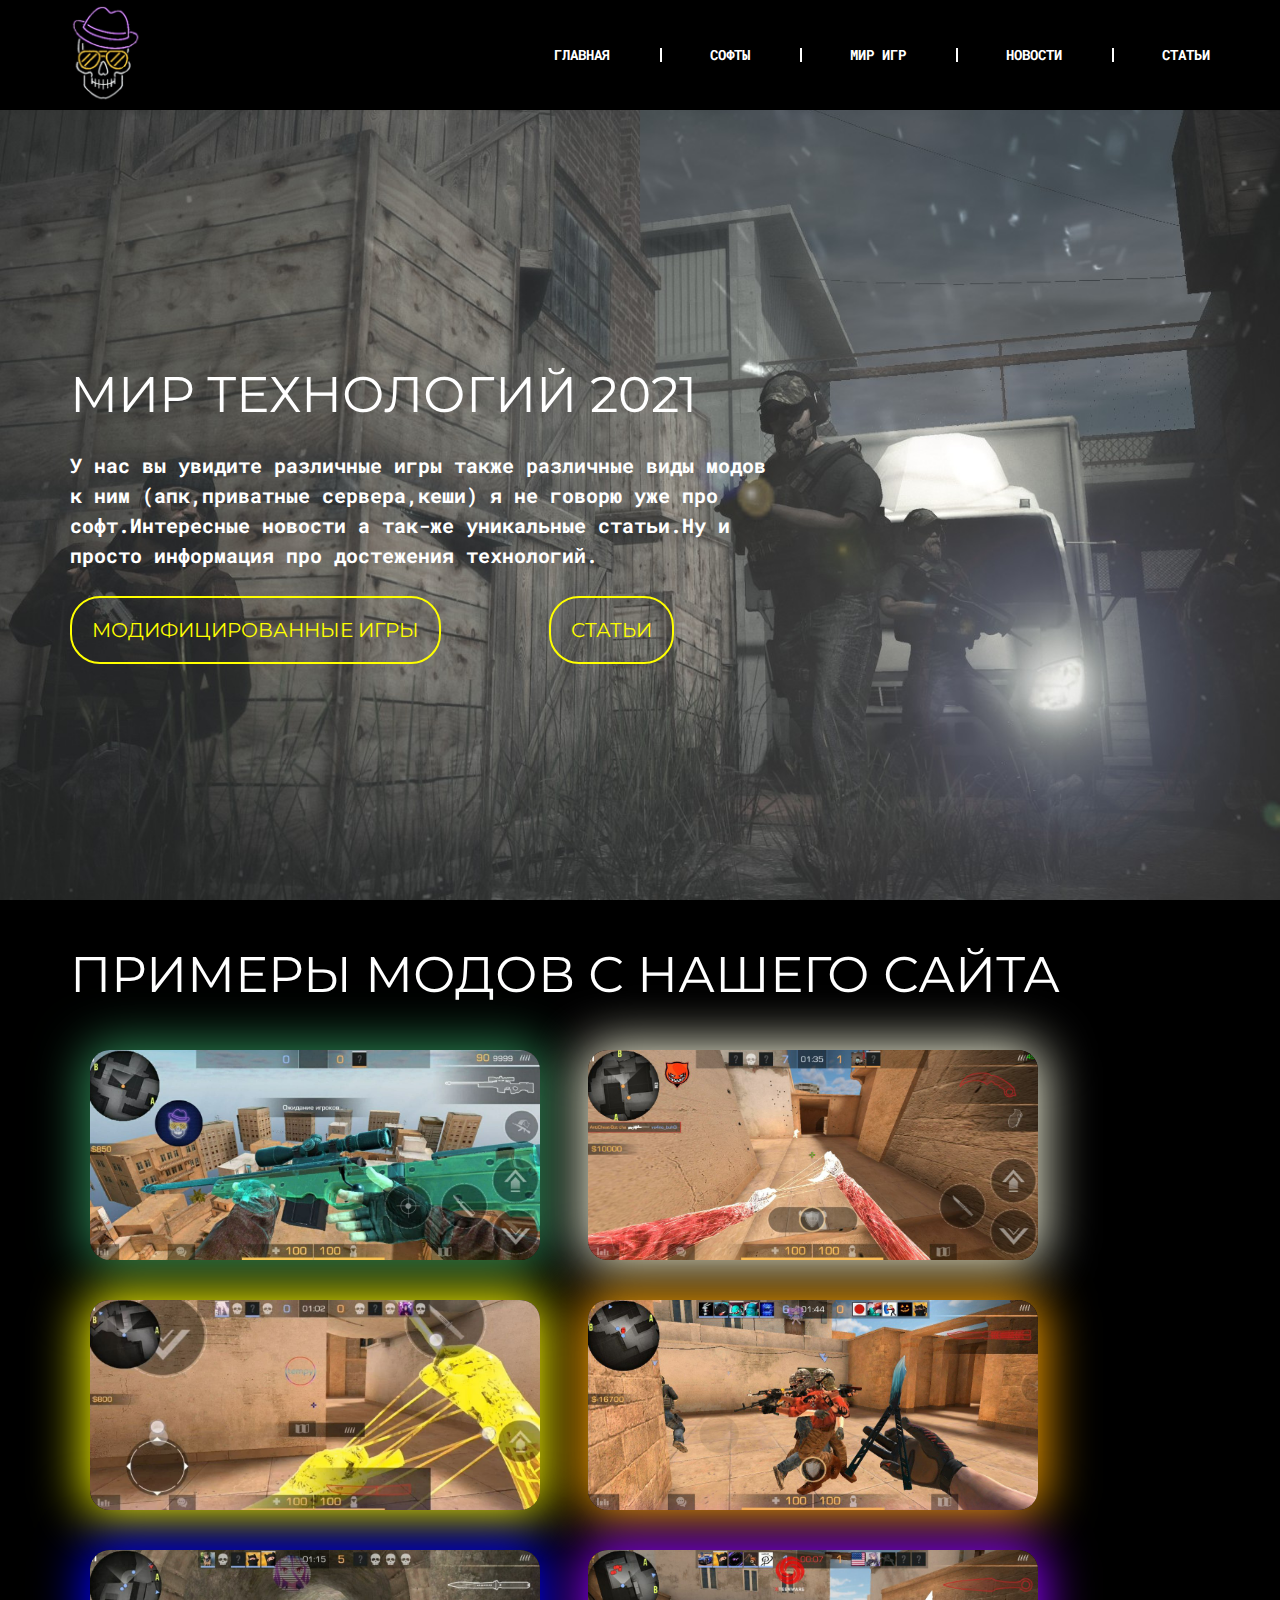
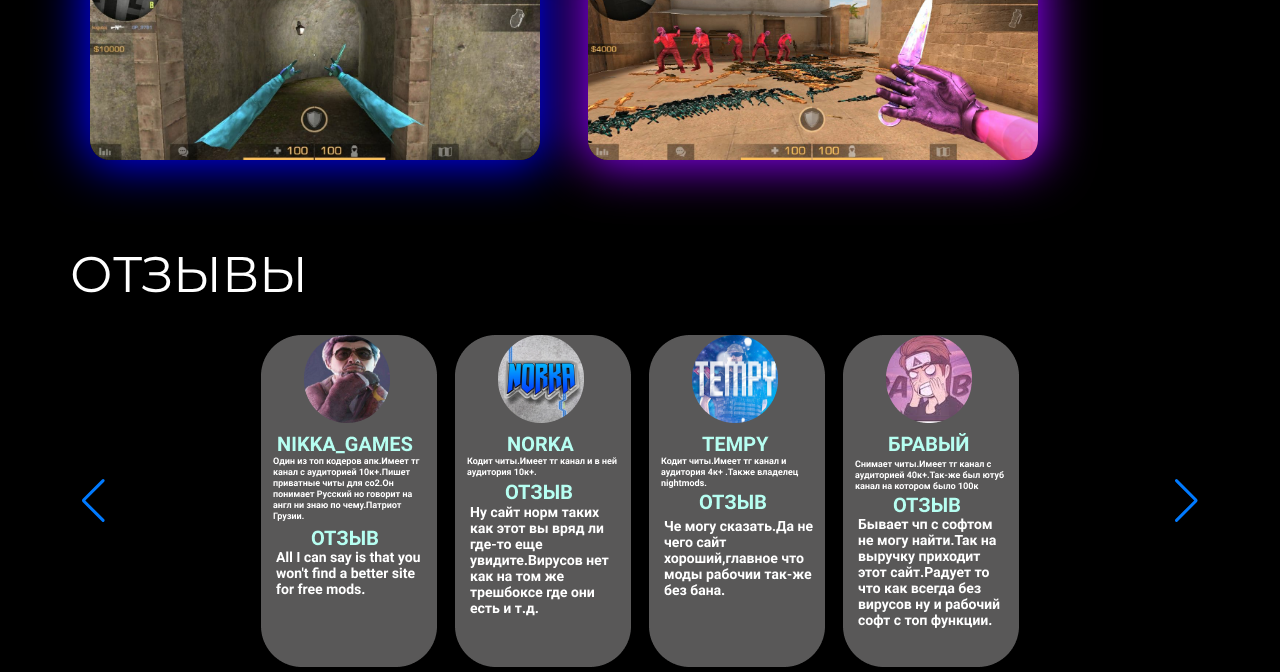
<file: index.html>
<!DOCTYPE html>
<html lang="en">

<head>
	<meta charset="UTF-8">
	<meta name="viewport" content="widtg=device-width,initial-scale=1.0,maximum-scale=1.0,user-scalable=0">
	<meta name="format-detection" content="telephone=no">
	<title>Hackday</title>
	<link href="https://fonts.googleapis.com/css2?family=Montserrat:wght@600&family=Roboto+Mono:wght@300&display=swap"
		rel="stylesheet">
	<link href="https://fonts.googleapis.com/css2?family=Roboto:wght@700&display=swap" rel="stylesheet">
	<link rel="stylesheet" href="css/swiper-bundle.min.css">

	<link rel="stylesheet" href="css/styles.css">
	<link rel="stylesheet" href="css/o.css">
	<link rel="stylesheet" href="css/media.css">
</head>

<body>
	<div class="header">
		<div class="wrapper">
			<div class="navigation">
				<div class="logo">
					<img class="logo_ava" src="img/ava.jpg" alt="logo">
				</div>
				<ul class="menu">
					<li><a class="menu_main" href="index.html">Главная</a></li>
					<li><a class="menu_apps" href="apps.html">Софты</a></li>
					<li><a class="menu_games" href="games.html">Мир игр</a></li>
					<li><a class="menu_news_web" href="news.html">Новости</a></li>
					<li><a class="menu_articles" href="">Статьи</a></li>
				</ul>
			</div>
		</div>
	</div>
	</div>
	<div class="notification">
		<div class="left_noth_prem">
			<div class="tit">Подпишысь на наши социальные сети!!!</div>
			<div class="descr">Чтобы быть в курсе всех новых модов и статей от ориг источника</div>
			<div class="btns">
				<a href="#" target="_blank" class="youtube_bg">Discord</a>
				<a href="https://t.me/HackDayy" target="_blank" class="Tg_bg">Telegram</a>
			</div>
		</div>

		<div class="right_noth_prem">
			<img src="./img/social_icons.svg" alt="">
		</div>
	</div>
	<div class="banner">
		<div class="wrapper">
			<div class="banner_mess">
				<h1 class="title">МИР ТЕХНОЛОГИЙ 2021</h1>
				<p class="discription">У нас вы увидите различные игры также различные виды модов к ним (апк,приватные
					сервера,кеши) я не говорю уже про софт.Интересные новости а так-же уникальные статьи.Ну и просто
					информация про достежения технологий.</p>
			</div>
			<div class="banner_butt">
				<a class="banner_game" href="games.html">МОДИФИЦИРОВАННЫЕ ИГРЫ</a>
				<a class="banner_articles" href="">СТАТЬИ</a>
			</div>
			<!--<div class="banner_man">
				<img src="img/kt_medal.png" alt="game_mod" class="kt">
			</div>-->
		</div>
	</div>
	<div class="work">
		<div class="wrapper">
			<div class="work_message">
				<h2 class="work_message_hello">ПРИМЕРЫ МОДОВ С НАШЕГО САЙТА</h2>
			</div>
			<div class="work_gallery">
				<img class="hack1" src="img/hello.jpg">
				<img class="hack2" src="img/hack1.jpg">
				<img class="hack3" src="img/hack_ye.jpg">
				<img class="hack4" src="img/hack3.jpg">
				<img class="hack5" src="img/hack_bl.jpg">
				<img class="hack6" src="img/hack2.jpg">
			</div>
		</div>
	</div>
	<div class="reviews">
		<div class="wrapper">
			<h1 class="reviews_title">ОТЗЫВЫ</h1>
			<div class="image-slider swiper-container">
				<div class="image-slider__wrapper swiper-wrapper">
					<div class="swiper-slide">
						<div class="image-slider__image">
							<img src="img/nikka_ka.png">
							<img src="img/Norka_ka.png">
							<img src="img/Tempy_ka.png">
							<img src="img/bravui_ka.png">
						</div>
					</div>
					<div class="image-slider__slide swiper-slide">
						<div class="image-slider__image">
							<img src="img/Axelz_ka.png">
							<img src="img/Xdco4e_ka.png">
							<img src="img/Flay_ka.png">
							<img src="img/Procheats_ka.png">
						</div>
					</div>
				</div>
				<div class="swiper-button-next"></div>
				<div class="swiper-button-prev"></div>
				<!--pagination-->
				<div class="swiper-pagination"></div>
			</div>
		</div>
<script src="js/swiper-bundle.min.js"></script>
<script src="js/script.js"></script>
</body>

</html>
</file>
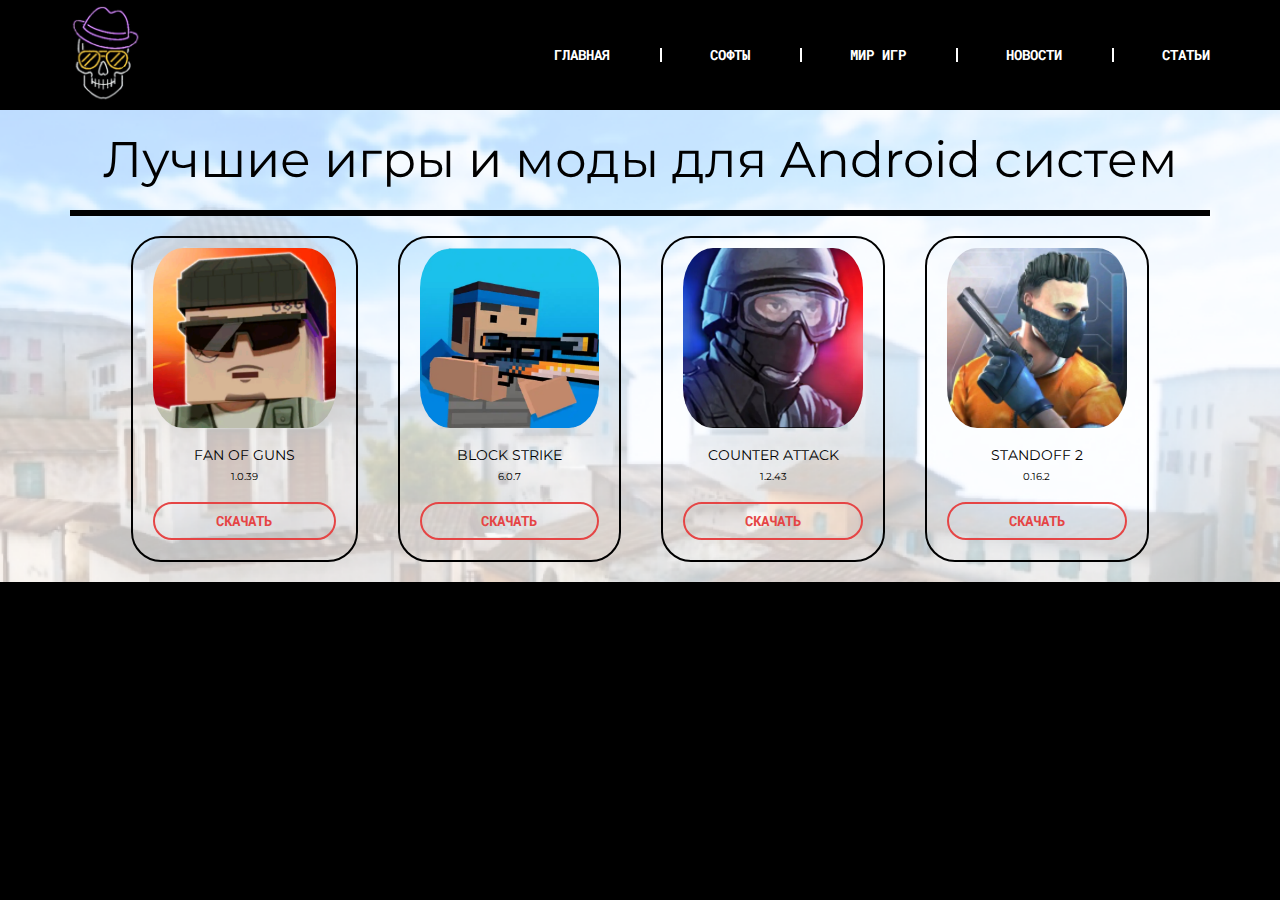
<file: games.html>
<!DOCTYPE html>
<html lang="en">
<head>
	<meta charset="UTF-8">
	<meta name="viewport" content="width=device-width, initial-scale=1.0">
	<title>Hackday</title>
	<link href="https://fonts.googleapis.com/css2?family=Montserrat:wght@600&family=Roboto+Mono:wght@300&display=swap" rel="stylesheet"> 
	<link href="https://fonts.googleapis.com/css2?family=Roboto:wght@700&display=swap" rel="stylesheet"> 
	<link rel="stylesheet"  href="css/styles.css">
	<link rel="stylesheet"  href="css/o.css">
	<link rel="stylesheet"  href="css/media.css">
</head>
<body>
	<div class="header">
		<div class="wrapper">
			<div class="navigation">
				<div class="logo">
				<img class="logo_ava" src="img/ava.jpg" alt="logo"></div>
					<ul class="menu">
						<li><a class="menu_main" href="index.html">Главная</a></li>
						<li><a class="menu_apps" href="apps.html">Софты</a></li>
						<li><a class="menu_games" href="games.html">Мир игр</a></li>
						<li><a class="menu_news_web" href="news.html">Новости</a></li>
						<li><a class="menu_articles" href="">Статьи</a></li>
					</ul>
				</div>
			</div>
		</div>
	</div>
	<div class="game_banner">
		<div class="wrapper">
			<h1 class="title_game">Лучшие игры и моды для Android систем</h1>
		<!--STANDOFF 2 -->
			<div class="icons_game_banner">
				<div class="cart_game">
					<img class="img_game" src="img/so2.jpg">
					<p class="name_game">STANDOFF 2</p>
					<p class="vers_game">0.16.2</p>
					<a class="download_game" href="">СКАЧАТЬ</a>
				</div>
<!--COUNTER ATTACK -->
				<div class="cart_game">
					<img class="img_game" src="img/counter-attack.jpg">
					<p class="name_game">COUNTER ATTACK </p>
					<p class="vers_game">1.2.43</p>
					<a class="download_game" href="">СКАЧАТЬ</a>
				</div>
<!--BLOCK STRIKE-->
				<div class="cart_game">
					<img class="img_game" src="img/block-strike.jpg">
					<p class="name_game">BLOCK STRIKE</p>
					<p class="vers_game">6.0.7</p>
					<a class="download_game" href="">СКАЧАТЬ</a>
				</div>
<!-- FAN OF GUNS-->
				<div class="cart_game">
					<img class="img_game" src="img/fan-of-guns.jpg">
					<p class="name_game">FAN OF GUNS</p>
					<p class="vers_game">1.0.39</p>
					<a class="download_game" href="">СКАЧАТЬ</a>
				</div>
			</div>
		</div>
	</div>
	
</body>
</html>
</file>
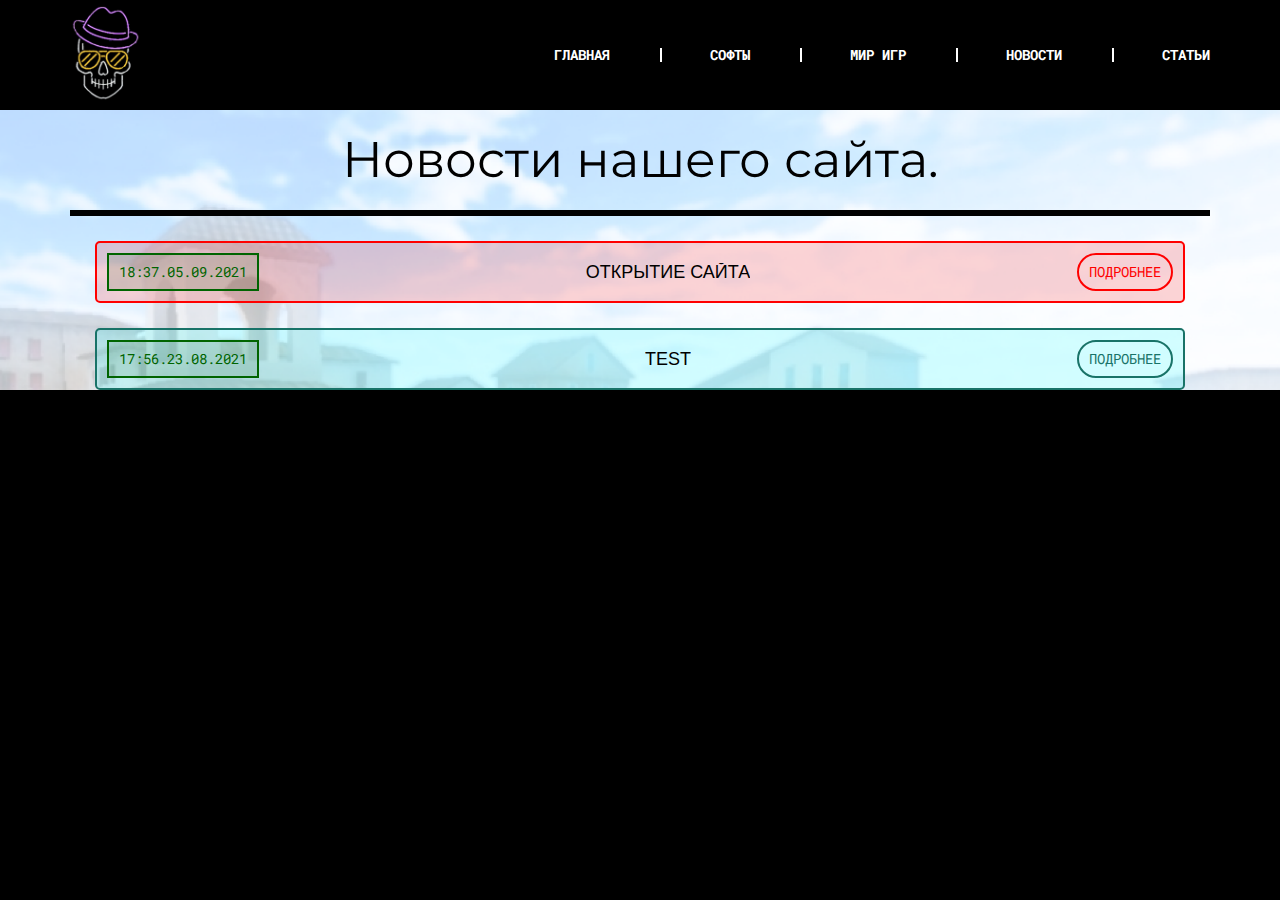
<file: news.html>
<!DOCTYPE html>
<html lang="en">
<head>
	<meta charset="UTF-8">
	<meta name="viewport" content="width=device-width, initial-scale=1.0">
	<title>Hackday</title>
	<meta charset="UTF-8">
	<meta name="viewport" content="width=device-width, initial-scale=1.0">
	<title>Hackday</title>
	<link href="https://fonts.googleapis.com/css2?family=Montserrat:wght@600&family=Roboto+Mono:wght@300&display=swap" rel="stylesheet"> 
	<link href="https://fonts.googleapis.com/css2?family=Roboto:wght@700&display=swap" rel="stylesheet"> 
	<link rel="stylesheet"  href="css/styles.css">
	<link rel="stylesheet"  href="css/o.css">
	<link rel="stylesheet"  href="css/media.css">
</head>
<body>
	<div class="header">
		<div class="wrapper">
			<div class="navigation">
				<div class="logo">
				<img class="logo_ava" src="img/ava.jpg" alt="logo"></div>
					<ul class="menu">
						<li><a class="menu_main" href="index.html">Главная</a></li>
						<li><a class="menu_apps" href="apps.html">Софты</a></li>
						<li><a class="menu_games" href="games.html">Мир игр</a></li>
						<li><a class="menu_news_web" href="news.html">Новости</a></li>
						<li><a class="menu_articles" href="">Статьи</a></li>
					</ul>
				</div>
			</div>
		</div>
	</div>
	<div class="news_banner">
		<div class="wrapper">
			<h1 class="news_title">Новости нашего сайта.</h1>
			<div class="news_info_cool">
				<p class="text_data_cool">18:37.05.09.2021</p>
				<p class="text_info_cool">ОТКРЫТИЕ САЙТА</p>
				<a class="text_etc_cool" href="">ПОДРОБНЕЕ</a>
			</div>
			<div class="news_info_cammon">
				<p class="text_data_cammon">17:56.23.08.2021</p>
				<p class="text_info_cammon">TEST</p>
				<a class="text_etc_cammon" href="">ПОДРОБНЕЕ</a>
			</div>
		</div>
	</div>
</body>
</html>
</file>
<file: css/styles.css>
body{
	background-color: black;
	font-family: 'Roboto Mono', monospace;
}
/*--------SUBS------------*/
.notification {
	border-radius: 25px;
	position: fixed;
	z-index: 1001;
	left: -400px;
	bottom: 20px;
	opacity: 0;
	width: 300px;
	height: 135px;
	box-shadow: 0 10px 20px -5px rgba(0, 0, 0, 0.4);
	background-repeat: no-repeat;
	background-position: center center;
	background-size: cover;
	transition: all 0.5s ease;
	display: flex;
	background-image: url('../img/bg_blue.svg');
}

.notification.blue {
	background-image: url('../img/bg_blue.svg');
}

.notification.red {
	background-image: url('../img/bg_red.svg');
}

.notification.go {
	left: 20px;
	opacity: 1;
}

.notification .left_noth_prem {
	width: 70%;
	padding: 10px;
	display: flex;
	flex-direction: column;
	justify-content: center;
}

.notification .left_noth_prem .tit {
	font-size: 15px;
	font-weight: 400;
	color: #fff;
	line-height: 1.2;
}

.notification .left_noth_prem .descr {
	font-weight: 300;
	font-size: 14px;
	color: rgba(255, 255, 255, 0.8);
	margin: 0.2em 0;
}

.notification .left_noth_prem > .btns {
	display: -webkit-flex;
	display: -moz-flex;
	display: -ms-flex;
	display: -o-flex;
	display: flex;
	-ms-align-items: center;
	align-items: center;
	justify-content: space-between;
	margin-top: 6px;
}

.notification .left_noth_prem > .btns a {
	border-radius: 3px;
	padding: 4px 0;
	color: #fff;
	text-decoration: none;
	text-align: center;
	font-size: 12px;
	transition: all 0.4s ease-in-out;
	display: block;
	width: 47%;
	box-shadow: 0 3px 6px rgba(0, 0, 0, 0.1);
}

.notification .left_noth_prem > .btns a:hover {
	box-shadow: 0 3px 6px rgba(0, 0, 0, 0.16);
	transform: scale(1.18);
}

.notification .left_noth_prem > .btns a.youtube_bg {
	background-image: linear-gradient(45deg, #ff416c, #ff4b2b);
}

.notification .left_noth_prem > .btns a.vk_bg {
	background-image: linear-gradient(45deg, #00b4db, #0083b0);
}

.notification .left_noth_prem > .btns a.Tg_bg {
	background-image: linear-gradient(45deg, #f82c8d, #a826e0);
}

.notification .right_noth_prem {
	width: 30%;
	display: -webkit-flex;
	display: -ms-flex;
	display: flex;
	padding: 10px;
}

.notification .right_noth_prem > img {
	width: 75px;
	height: auto;
	display: block;
	margin: auto;
}
/*------------------------*/
.wrapper{
	padding-left: 15px;
	padding-right: 15px;
	max-width: 1170px;
	margin: 0 auto;
	position: relative;
}
.navigation{
	display: flex;
	align-items: center;
	justify-content: space-between;
	padding-top: 5px;
	padding-bottom: 5px;
}
.logo_ava{
	height: 100px;
}
.menu{
	display: flex;
	padding_left: 0;
	font-weight: bold;
	text-transform: uppercase ;
	margin-bottom: 0;
}
.menu>li{
	padding-left: 50px;
	margin-left: 50px;
	position: relative;
}
.menu>li:first-child::before{
	display: none;
}
.menu>li:first-child{
	padding-left: 0;
	margin-left: 0;
}
.menu>li::before{
	display: block;
	content: "";
	width: 2px;
	height: 100%;
	background-color: white;
	position: absolute;
	left: 0;
}

.menu>li>a{
	text-decoration: none;
	color: white;
}
.menu_main:hover{
text-shadow: 0px 0px 2px whitesmoke;
}
.menu_apps:hover{
text-shadow: 0px 0px 2px whitesmoke;
}
.menu_games:hover{
text-shadow: 0px 0px 2px whitesmoke;
}
.menu_news_web:hover{
text-shadow: 0px 0px 2px whitesmoke;
}
.menu_articles:hover{
text-shadow: 0px 0px 2px whitesmoke;
}
.banner{
	color: white;
	/*background-color: #D93737;
	background-image: url(../img/night.jpg);*/
	background: url(../img/night.jpg) 0 0 no-repeat fixed;
	background-repeat: no-repeat;
	background-size: cover;
	background-position: center;
	padding-top: 260px;
	padding-bottom: 260px;
}
.title{
    font-family: 'Montserrat', sans-serif;
  	font-weight: black 900;
	font-size: 50px;
	padding-bottom: 30px;
}
.banner_game:hover{
	color: greenyellow;
	border: 2px solid greenyellow;
}
.banner_articles:hover{
	color: greenyellow;
	border: 2px solid greenyellow;
}
.kt{
	height: 1000px;
	margin: -600px 0 0 0;
	justify-content: flex-end;
	/*position: absolute;*/
	right: 0;
}
.discription{
	font-weight: bold;
	font-size: 20px;
	line-height: 30px;
	max-width: 700px;
}
.banner_butt>a{
	font-family: 'Montserrat', sans-serif;
	font-weight: bold 700;
	color: yellow;
	text-decoration: none;
	font-size: 20px;
	text-transform: uppercase;
	border: 2px solid yellow;
	padding: 20px;
	max-width: 190px;
	margin-right: 100px;
	text-align: center;
	border-radius: 30px;

}	
.banner_butt {
	margin-top: 50px;
}
.work{
	padding-bottom: 50px;
}
.work_message_hello{
	padding-top: 50px;
	font-family: 'Montserrat', sans-serif;
  	font-weight: black 900;
	font-size: 50px;
	padding-bottom: 30px;
	color: white;

}
.work_gallery>img{
	margin: 20px;
	height: 210px;
	width: 450px;
	border-radius: 20px;
}

.hack1{
	box-shadow: 0 0 50px 5px seagreen;
}
.hack2{
	box-shadow: 0 0 50px 5px beige;
}
.hack3{
	box-shadow: 0 0 50px 5px yellow;
}
.hack4{
	box-shadow: 0 0 50px 5px orange;
}
.hack5{
	box-shadow: 0 0 50px 5px blue;
}
.hack6{
	box-shadow: 0 0 50px 5px #9000ff;
}
.reviews{
	
}
.reviews_discription{
	font-weight: bold;
	font-size: 15px;
	line-height: 20px;
	max-width: 700px;
}
.slider__item>h4{
	background-color: white;
	color: white;
}
.slider__item{
	display: inline-block ;
	padding: 20px;
}
/* ------------------SLIDER--------------------- */
.reviews_title{
	color: white;
	font-family: 'Montserrat', sans-serif;
  	font-weight: black 900;
	font-size: 50px;
	padding-bottom: 30px;
	padding-top: 20px;
}
.image_slider{
	padding: 30px 0 70px 0;
}
.image-slider__wrapper{

}
.image-slider__slide{

}
.image-slider__image{
	text-align: center;
}
.image-slider__image>img{
	max-width: 100%;
}
.image-slider__image>img{
	padding: 5px;
}

/*--------------------------------*/
			 /*СОФТЫ*/
/*--------------------------------*/
.apps_banner{
	display: flex;
	justify-content: center;
	background: url(../img/province_2.png) 0 0 no-repeat fixed;
	background-color: white;
	background-repeat: no-repeat;
	background-size: cover;
	background-position: center;
}
.title_apps{
	display: flex;
	justify-content: center;
	font-family: 'Montserrat', sans-serif;
  	font-weight: black 900;
	font-size: 50px;
	padding-bottom: 30px;
	padding: 25px 0 25px 0;
	border-bottom: 6px solid black;
}
.icons_banner{
	display: flex;
	justify-content: center;
	flex-flow: row-reverse wrap-reverse;
}
.aep{
	height: 25px;
}
.cart_apps{
	color: black;
	display: inline-block;
	border-radius: 30px;
	margin: 20px;
	border: 2px solid black;
}
.name_apps{
	display: flex;
	justify-content: center;
	font-family: 'Montserrat', sans-serif;
	font-weight: bold 700;
	padding: 10px 20px 10px 20px;
}
.img_apps{
	height: 200px;
	border-radius: 50px;
	display: flex;
	justify-content: center;
	padding: 10px 20px 10px 20px;
}
.download_apps{
	display: flex;
	justify-content: center;
	font-weight: bold;
	margin: 20px;
	padding: 10px;
	color: #e54545;
	border: 2px solid #e54545;
	border-radius: 25px;

}
.download_apps:hover{
	color: white;
	background-color: #e54545;
}
/* PKKKKKKKKKKKKKK*/
.title_apps_pk{
	display: flex;
	justify-content: center;
	font-family: 'Montserrat', sans-serif;
  	font-weight: black 900;
	font-size: 50px;
	padding-bottom: 30px;
	padding: 25px 0 25px 0;
	border-bottom: 6px solid black;
}
/*popup*/
/*.popup{
	color: black;
	position: fixed;
	height: 100%;
	width: 100%;
	background-color: white;
	top: 0;
	left: 0;
}
.popup_body{
	min-height: 100%;
	display: flex;
	align-items: center;
	justify-content: center;
}
.popup_hi{
	display: flex;
	align-items: center;
	justify-content: center;
}
.popup_name{
	display: flex;
	justify-content: center;
}
.popup_discription{
	display: flex;
	justify-content: center;
}
*/

.popup_ava{
	display: flex;
	justify-content: center;
}
.popup_end{
	margin-top: 20px;
	display: flex;
	justify-content: center;
}
.dopap_telegram_icon{
	margin: 0 10px 0 0;
	border-radius: 50px;
	background-color: #33bd7a;
	height: 40px;
}
.dopap_telegram{
	font-weight: bold;
	color: #fff;
	background-color: /*#138a6e*/ #33bd7a;
	border-radius: 25px ;
	border: 2px solid #33bd7a;
	padding: 10px;
}
.dopap_telegram:hover{
	box-shadow: 0 0 20px #3ae894;
}
.timer{
	width: 200px;
	height: 200px;
	border-radius: 50%;
	background-color: #fff;
	display: flex;
	justify-content: center;
	align-items: center;
	overflow: hidden;
	position: relative;
}

.timer:before{
	content: "";
	position: absolute;
	top: 0;
	left: 0;
	width: 50%;
	height: 100%;
	z-index: 3;
	background-color: #fff;
	animation: mask_left 10s steps(1, end) forwards;
}
.timer:after{
	content: "";
	position: absolute;
	top: 0;
	right: 0;
	width: 50%;
	height: 100%;
	z-index: 3;
	background-color: seagreen;
	animation: mask_right 10s steps(1, end) forwards;
}


.timer__line{
	position: absolute;
	top: 0;
	left: 0;
	width: 100%;
	height: 100%;
	
	z-index: 2;
	animation: line 10s linear forwards;
}
.timer__line:after{
	content: "";
	position: absolute;
	top: 0;
	left: 0;
	width: 50%;
	height: 100%;
	background-color: seagreen;
	

}
.timer__body{
	color: white;
	width: 100px;
	height: 100px;
	border-radius: 50%;
	background-color: #333;
	text-align: center;
	overflow: hidden;
	z-index: 4;
}
.timer__counter{
	animation: counter 10s steps(9,end) forwards;
}
.timer__counter span{
	font-size: 40px;
	font-weight: bold;
	display: flex;
	justify-content: center;
	align-items: center;
	height: 100px;
}
@keyframes counter{
	0%{

	}
	100%{
		transform: translate(0,-900px);
	}
}
@keyframes line {
	0%{

	}
	100%{
		transform: rotate(360deg);
	}
}
@keyframes mask_left{
	0%{
		visibility: visible;
	}
	50%,
	100%{
		visibility: hidden;
	}
}
@keyframes mask_right{
	0%{
		visibility: hidden;
	}
	50%,
	100%{
		visibility: visible;
	}
}
.popup{
	color: black;
	height: 100%;
	width: 100%;
	background-color: white;
	background: url(../img/province_2.png) 0 0 no-repeat fixed;
	background-color: white;
	background-repeat: no-repeat;
	background-size: cover;
	background-position: center;
	top: -100%;
	left: 0;
	opacity: 1;

	overflow: scroll;

	position: fixed;

	transition: 250ms;
}
.dopap{
	color: black;
	height: 100%;
	width: 100%;
	background-color: white;
	background: url(../img/province_2.png) 0 0 no-repeat fixed;
	background-color: white;
	background-repeat: no-repeat;
	background-size: cover;
	background-position: center;
	top: -100%;
	left: 0;
	opacity: 1;

	overflow: scroll;

	position: fixed;

	transition: 250ms;
}
.popup_gall_banner{
	 display: flex;
	 justify-content: center;
	 flex-flow: row-reverse wrap-reverse;
}
.popup_conent{
	position: relative;
}
.popup_body{
	max-height: 100%;
	display: flex;
	justify-content: center;
}
.popup_name{
	display: flex;
	justify-content: center;
	font-family: 'Montserrat', sans-serif;
  	font-weight: black 900;
	font-size: 50px;
	padding-bottom: 30px;
	padding: 25px 0 25px 0;
}
.popup_ava{
	height: 200px;
	display: flex;
	justify-content: center;
	border: 2px solid black;
	border-radius: 25px;
	background-image: url('../img/apk_foot.jpg') 0 0 no-repeat scroll;

}
.popup_name_1{
	display: inline-block;
	font-family: 'Montserrat', sans-serif;
	font-weight: black 900;

}
.popup_screenshot{
	margin: 20px 0 20px 20px;
	height: 400px;
	border-radius: 25px;
}
.popup_virus_test{
	display: flex;
	justify-content: center;
	border-radius: 50px;
	background-color: #ff4747;
	color: white;
	padding: 25px;
	font-family: 'Montserrat', sans-serif;
	font-weight: black 900;
}
.popup_down_orig{
	display: flex;
	justify-content: center;
	font-weight: bold;
	margin: 20px;
	padding: 10px;
	color: seagreen;
	border: 2px solid seagreen;
	/*border-radius: 25px;*/
}
.popup_down_orig:hover{
	background-color: seagreen;
	color: white;
}
.popup_down_mod{
	display: flex;
	justify-content: center;
	font-weight: bold;
	margin: 20px;
	padding: 10px;
	color: seagreen;
	border: 2px solid seagreen;
	/*border-radius: 25px;*/
}
.popup_down_mod:hover{
	background-color: seagreen;
	color: white;
}
.popup_guide{
	border-radius: 25px;
	background-color: #2b2929d3;
	border: 1px solid black;
	margin: 25px;
	display: flex;
	justify-content: center;
}
.popup_guide_info{
	color: #a1eded;
	margin: 10px;
	display: flex;
	flex-direction: column;
	line-height: 30px;
}
.popup_modfunc{
	border-radius: 25px;
	background-color: #2b2929d3;
	border: 1px solid black;
	margin: 25px;
	display: flex;
	flex-direction: column;
	justify-content: center;

}
.popup_mod_mess{
	color: #a1eded;
	margin: 10px 10px 0 10px;
	line-height: 30px;
    list-style: none;
    display: flex;
    justify-content: center;
    font-size: 15px;
}
.popup_mod_div{
	display: flex;
	justify-content: center;
}
.popup_mod_spisok{
	color: #a1eded;
	margin: 10px;
	display: flex;
	flex-direction: column;
	line-height: 30px;
    list-style: none;
}

.popup_mod_spisok>li:before {
    content:  "—";
    position: relative;
    left:     -5px;
}
.vers_apps{
	font-size: 10px;
	display: flex;
	justify-content: center;
	font-family: 'Montserrat', sans-serif;
	font-weight: medium;
	padding: 0 20px 0 20px;
}
/*---------GG EDITION-----------*/
.popup_GG{
	color: black;
	height: 100%;
	width: 100%;
	background-color: white;
	background-image: url(../img/province_2.png);
	top: -100%;
	left: 0;
	opacity: 1;

	overflow: scroll;

	position: fixed;

	transition: 250ms;
}
.download_apps_GG{
	display: flex;
	justify-content: center;
	font-weight: bold;
	margin: 20px;
	padding: 10px;
	color: #e54545;
	border: 2px solid #e54545;
	border-radius: 25px;

}
.download_apps_GG:hover{
	color: white;
	background-color: #e54545;
}
/*---------VX EDITION-----------*/
.popup_VIRX{
	color: black;
	height: 100%;
	width: 100%;
	background-color: white;
	background-image: url(../img/province_2.png);
	top: -100%;
	left: 0;
	opacity: 1;

	overflow: scroll;

	position: fixed;

	transition: 250ms;
}
.download_apps_VIRX{
	display: flex;
	justify-content: center;
	font-weight: bold;
	margin: 20px;
	padding: 10px;
	color: #e54545;
	border: 2px solid #e54545;
	border-radius: 25px;

}
.download_apps_VIRX:hover{
	color: white;
	background-color: #e54545;
}
/*---------QUICK EDIT EDITION-----------*/
.popup_QEDIT{
	color: black;
	height: 100%;
	width: 100%;
	background-color: white;
	background-image: url(../img/province_2.png);
	top: -100%;
	left: 0;
	opacity: 1;

	overflow: scroll;

	position: fixed;

	transition: 250ms;
}
.download_apps_QEDIT{
	display: flex;
	justify-content: center;
	font-weight: bold;
	margin: 20px;
	padding: 10px;
	color: #e54545;
	border: 2px solid #e54545;
	border-radius: 25px;

}
.download_apps_QEDIT:hover{
	color: white;
	background-color: #e54545;
}
/*---------APK Repacker-----------*/
.popup_apkr{
	color: black;
	height: 100%;
	width: 100%;
	background-color: white;
	background-image: url(../img/province_2.png);
	top: -100%;
	left: 0;
	opacity: 1;

	overflow: scroll;

	position: fixed;

	transition: 250ms;
}
.download_apps_apkr{
	display: flex;
	justify-content: center;
	font-weight: bold;
	margin: 20px;
	padding: 10px;
	color: #e54545;
	border: 2px solid #e54545;
	border-radius: 25px;

}
.download_apps_apkr:hover{
	color: white;
	background-color: #e54545;
}
/*---------AIDE-----------*/
.popup_AIDE{
	color: black;
	height: 100%;
	width: 100%;
	background-color: white;
	background-image: url(../img/province_2.png);
	top: -100%;
	left: 0;
	opacity: 1;

	overflow: scroll;

	position: fixed;

	transition: 250ms;
}
.download_apps_AIDE{
	display: flex;
	justify-content: center;
	font-weight: bold;
	margin: 20px;
	padding: 10px;
	color: #e54545;
	border: 2px solid #e54545;
	border-radius: 25px;

}
.download_apps_AIDE:hover{
	color: white;
	background-color: #e54545;
}
/*----------NDK-----------*/
.popup_NDK{
	color: black;
	height: 100%;
	width: 100%;
	background-color: white;
	background-image: url(../img/province_2.png);
	top: -100%;
	left: 0;
	opacity: 1;

	overflow: scroll;

	position: fixed;

	transition: 250ms;
}
.download_apps_NDK{
	display: flex;
	justify-content: center;
	font-weight: bold;
	margin: 20px;
	padding: 10px;
	color: #e54545;
	border: 2px solid #e54545;
	border-radius: 25px;

}
.download_apps_NDK:hover{
	color: white;
	background-color: #e54545;
}

/*----------Lucky Patcher-----------*/
.popup_Luc{
	color: black;
	height: 100%;
	width: 100%;
	background-color: white;
	background-image: url(../img/province_2.png);
	top: -100%;
	left: 0;
	opacity: 1;

	overflow: scroll;

	position: fixed;

	transition: 250ms;
}
.download_apps_Luc{
	display: flex;
	justify-content: center;
	font-weight: bold;
	margin: 20px;
	padding: 10px;
	color: #e54545;
	border: 2px solid #e54545;
	border-radius: 25px;

}
.download_apps_Luc:hover{
	color: white;
	background-color: #e54545;
}

/*----------DnSpy-----------*/
.popup_Dns{
	color: black;
	height: 100%;
	width: 100%;
	background-color: white;
	background-image: url(../img/province_2.png);
	top: -100%;
	left: 0;
	opacity: 1;

	overflow: scroll;

	position: fixed;

	transition: 250ms;
}
.download_apps_Dns{
	display: flex;
	justify-content: center;
	font-weight: bold;
	margin: 20px;
	padding: 10px;
	color: #e54545;
	border: 2px solid #e54545;
	border-radius: 25px;

}
.download_apps_Dns:hover{
	color: white;
	background-color: #e54545;
}
/*----------Android Studio-----------*/
.popup_AndS{
	color: black;
	height: 100%;
	width: 100%;
	background-color: white;
	background-image: url(../img/province_2.png);
	top: -100%;
	left: 0;
	opacity: 1;

	overflow: scroll;

	position: fixed;

	transition: 250ms;
}
.download_apps_AndS{
	display: flex;
	justify-content: center;
	font-weight: bold;
	margin: 20px;
	padding: 10px;
	color: #e54545;
	border: 2px solid #e54545;
	border-radius: 25px;

}
.download_apps_AndS:hover{
	color: white;
	background-color: #e54545;
}
/*----------Visual Studio Code-----------*/
.popup_Vsc{
	color: black;
	height: 100%;
	width: 100%;
	background-color: white;
	background-image: url(../img/province_2.png);
	top: -100%;
	left: 0;
	opacity: 1;

	overflow: scroll;

	position: fixed;

	transition: 250ms;
}
.download_apps_Vsc{
	display: flex;
	justify-content: center;
	font-weight: bold;
	margin: 20px;
	padding: 10px;
	color: #e54545;
	border: 2px solid #e54545;
	border-radius: 25px;

}
.download_apps_Vsc:hover{
	color: white;
	background-color: #e54545;
}
/*----------Apk Easy Tool-----------*/
.popup_Ape{
	color: black;
	height: 100%;
	width: 100%;
	background-color: white;
	background-image: url(../img/province_2.png);
	top: -100%;
	left: 0;
	opacity: 1;

	overflow: scroll;

	position: fixed;

	transition: 250ms;
}
.download_apps_Ape{
	display: flex;
	justify-content: center;
	font-weight: bold;
	margin: 20px;
	padding: 10px;
	color: #e54545;
	border: 2px solid #e54545;
	border-radius: 25px;

}
.download_apps_Ape:hover{
	color: white;
	background-color: #e54545;
}
/*----------------------------------
				GAMES
------------------------------------*/
.title_game{
	display: flex;
	justify-content: center;
	font-family: 'Montserrat', sans-serif;
  	font-weight: black 900;
	font-size: 50px;
	padding-bottom: 30px;
	padding: 25px 0 25px 0;
	border-bottom: 6px solid black;
}
.game_banner{
	background: url(../img/province_2.png) 0 0 no-repeat fixed;
	background-color: white;
	background-repeat: no-repeat;
	background-size: cover;
	background-position: center;
}
.icons_game_banner{
	display: flex;
	justify-content: center;
	flex-flow: row-reverse wrap-reverse;
}
.cart_game{
	color: black;
	display: inline-block;
	border-radius: 30px;
	margin: 20px;
	border: 2px solid black;
}
.name_game{
	display: flex;
	justify-content: center;
	font-family: 'Montserrat', sans-serif;
	font-weight: bold 700;
	padding: 10px 20px 10px 20px;
}
.vers_game{
	font-size: 10px;
	display: flex;
	justify-content: center;
	font-family: 'Montserrat', sans-serif;
	font-weight: medium;
	padding: 0 20px 0 20px;
}
.img_game{
	height: 200px;
	border-radius: 50px;
	display: flex;
	justify-content: center;
	padding: 10px 20px 10px 20px;
}
.download_game{
	display: flex;
	justify-content: center;
	font-weight: bold;
	margin: 20px;
	padding: 10px;
	color: #e54545;
	border: 2px solid #e54545;
	border-radius: 25px;

}
.download_game:hover{
	color: white;
	background-color: #e54545;
}
/*-------------------------------------
				NEWS
---------------------------------------*/

.news_banner{
	background: url(../img/province_2.png) 0 0 no-repeat fixed;
	background-color: white;
	background-repeat: no-repeat;
	background-size: cover;
	background-position: center;
}
.news_title{
	display: flex;
	justify-content: center;
	font-family: 'Montserrat', sans-serif;
  	font-weight: black 900;
	font-size: 50px;
	padding-bottom: 30px;
	padding: 25px 0 25px 0;
	border-bottom: 6px solid black;
}
.news_info_cool{
	display: flex;
	justify-content: space-between;
	align-items: center;
	margin: 25px;
	border: 2px solid red;
	padding: 10px;
	background-color: #ff00002a;
	border-radius: 5px;
}
.text_data_cool{
	color: darkgreen;
	border: 2px solid darkgreen;
	padding: 10px;
	background-color: #0d540f21;
}
.text_info_cool{
	font-size: 18px;
	font-family: 'Robotto', sans-serif;
	overflow: hidden;
}
.text_etc_cool{
	color: red;
	border-radius: 25px;
	border: 2px solid red;
	padding: 10px;
}
.text_etc_cool:hover{
	color: white;
	background-color: red;

}
/*------------------------*/
.news_info_cammon{
	display: flex;
	justify-content: space-between;
	align-items: center;
	margin: 25px;
	border: 2px solid #197368;
	padding: 10px;
	background-color: #00ffff2a;
	border-radius: 5px;
}
.text_data_cammon{
	color: darkgreen;
	border: 2px solid darkgreen;
	padding: 10px;
	background-color: #0d540f21;
}
.text_info_cammon{
	font-size: 18px;
	font-family: 'Robotto', sans-serif;
	overflow: hidden;
}
.text_etc_cammon{
	color: #197368;
	border-radius: 25px;
	border: 2px solid #197368;
	padding: 10px;
}
.text_etc_cammon:hover{
	color: white;
	background-color: #197368;

}
</file>
<file: css/o.css>
*{
	padding: 0;
	margin: 0;
	border: 0;
}
*,*:before,*:after{
	-moz-box-sizing: border-box;
	-webkit-box-sizing: border-box;
	box-sizing: border-box;
}
:focus,:active{outline: none;}
a:focus,a:active{outline: none;}

nav,footer,header,aside{display: block;}

html,body{
	height: 100%;
	width: 100%;
	font-size: 100%;
	line-height: 1;
	font-size: 14px;
	-ms-text-size-adjust: 100%;
	-moz-text-size-adjust: 100%;
	-webkit-text-size-adjust: 100%;
}
input,button,textarea{font-family:inherit;}

input::-ms-clear{display: none;}
button{cursor: pointer;}
button::-moz-focus-inner {padding:0;border:0;}
a, a:visited{text-decoration: none;}
a:hover{text-decoration: none;}
ul li{list-style: none;}
img{vertical-align: top;}

h1,h2,h3,h4,h5,h6{font-size:inherit;font-weight: 400;}


.bigred{
	font-size: 20px;
	color: red;
}
.body{
	font-family: Arial, "Helvetica Neue", Helvetica, sans-serif;
}
</file>
<file: css/media.css>
/* ПЕРВАЯ ГЛАВНАЯ СТРАНИЦА */
/* 1280 * 800 px планшет */
@media only screen and (max-width:800px){

}
/* 1280 * 800 px телефон */
@media only screen and (max-width:800px){
	.banner_articles{
		display: block;
		margin-top: 50px;
	}
	.menu>li{
		padding-left: 20px;
		margin-left: 20px;
		position: relative;
	}
}
@media only screen and (max-width:900px){
	.image-slider__image>img{
		height: 280px;
	}
}
@media only screen and (max-width:746px){
	.image-slider__image>img{
		height: 220px;
	}
}
@media only screen and (max-width:1016px){
	.work_message_hello{
		font-size: 35px;
	}
	.reviews_title{
		font-size: 35px;
	}
	.work_gallery>img{
		height: 150px;
		width: 350px;
	}
}
@media only screen and (max-width:726px){
	.reviews_title{
		font-size: 30px;
	}
	.work_message_hello{
		font-size: 20px;
	}
}
@media only screen and (max-width:819px){
	.work_message_hello{
		font-size: 35px;
	}
	.work_gallery>img{
		height: 150px;
		width: 300px;
	}
}
@media only screen and (max-width:1168px){
	.title_apps{
		font-size: 40px;
	}
	.title_apps_pk{
		font-size: 40px;
	}
}
@media only screen and (max-width:949px){
	.title_apps{
		font-size: 30px;
	}
	.title_apps_pk{
		font-size: 30px;
	}
}
@media only screen and (max-width:715px){
	.title_apps{
		font-size: 25px;
	}
	.title_apps_pk{
		font-size: 25px;
	}
}
@media only screen and (max-width:1012px){
	.text_info_cool{
		font-size: 15px;
	}
	.text_info_cammon{
		font-size: 15px;
	}
}
@media only screen and (max-width:800px){
	.text_info_cool{
		font-size: 12px;
	}
	.text_info_cammon{
		font-size: 12px;
	}
}
@media only screen and (max-width:1140px){
	.title_game{
		font-size: 35px;
	}
}
@media only screen and (max-width:810px){
	.title_game{
		font-size: 28px;
	}
}
@media only screen and (max-width:500px){
	.menu{
		font-size: 25px;
		box-sizing: 25px;
	}
	.title{
		font-size: 30px;
	}
	.discription{
		font-size: 17px;
	}
	.banner_butt{
		height: 2px;
	}
	.work_message_hello{
		font-size: 20px;
	}
	.reviews_title{
		font-size: 20px;
	}
	.logo_ava{
		height: 70px;
	}
}
@media only screen and (max-width:432px){
	.menu{
		font-size: 6px;
		box-sizing: 5px;
	}
	.title{
		font-size: 20px;
	}
	.discription{
		font-size: 10px;
		line-height: 20px;
	}
	.banner_butt{
		height: 1px;
	}
	.work_message_hello{
		font-size: 15px;
	}
	.reviews_title{
		font-size: 15px;
	}
	.banner_butt>a{
		font-size: 10px;
		padding: 15px;
	}
	.title_apps{
		font-size: 15px;
		border-bottom: 3px solid black;
		padding: 25px 0 10px 0;
	}
	.title_apps_pk{
		font-size: 15px;
		border-bottom: 3px solid black;
		padding: 25px 0 10px 0;
	}
	.title_game{
		font-size: 15px;
		border-bottom: 3px solid black;
		padding: 25px 0 10px 0;
	}
	.banner{
		padding-top: 150px;
		padding-bottom: 150px;
	}
	.news_title{
		font-size: 15px;
		border-bottom: 3px solid black;
		padding: 25px 0 10px 0;
	}
	.popup_name{
		font-size: 30px;
	}
	.popup_screenshot{
		border-radius: 10px;
		margin: 10px;
		height: 100px;
	}
}
</file>
